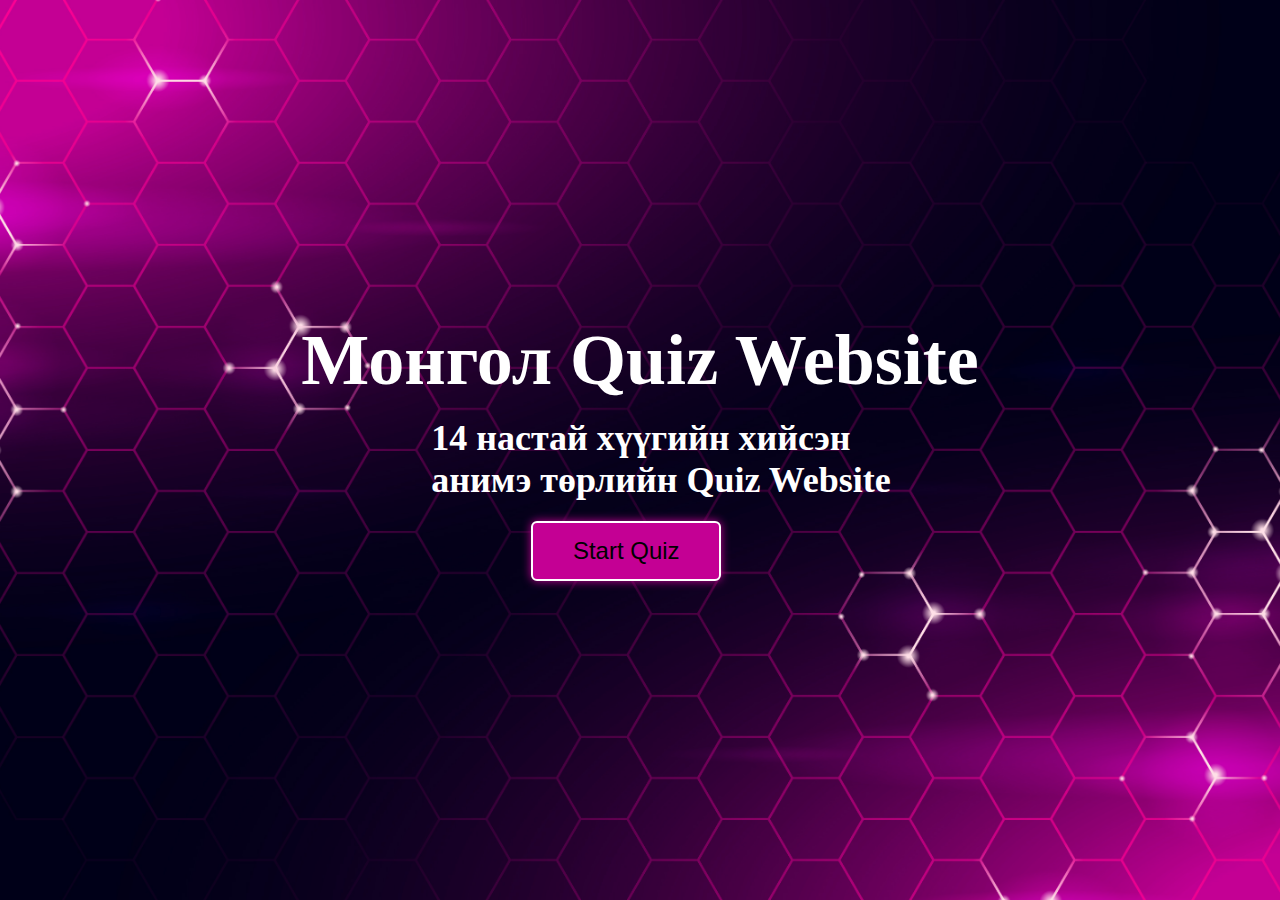
<file: index.html>
<!DOCTYPE html>
<html lang="en">
  <head>
    <meta charset="UTF-8" />
    <meta name="viewport" content="width=device-width, initial-scale=1.0" />
    <title>Anime Quiz</title>
    <link rel="stylesheet" href="./style.css" />
  </head>
  <body>
    <div id="body" class="body">
 
      <div class="Quiz">
        <div class="mongolquiz">Монгол Quiz Website</div>
        <div class="taniltsuulga">
          14 настай хүүгийн хийсэн <br />
          анимэ төрлийн Quiz Website
        </div>
        <div class="start">
          <button class="start-btn">Start Quiz</button>
        </div>
      </div>
     
      <div class="dialog">
        <div class="dialog-overlay">/</div>
        <div class="popup-info">
        <h2>Quiz Guide</h2>
        <div class="guide">
          <span>1. Нийт 5 үeтэй.</span>
          <span>2. Дандаа анимэ асуулт асууна.</span>
          <span>3. За тэгээд амжилт хүсьe</span>
        </div>
        <div class="btn-group">
          <button class="info-btn exit-btn">Exit Quiz</button>
          <a href="/quiz.html" class="info-btn continue-btn">Continue</a>
        </div>
      </div>
     
      </div>
    </div>
    </div>
       <script src="./script.js"></script>
  </body>
</html>
</file>
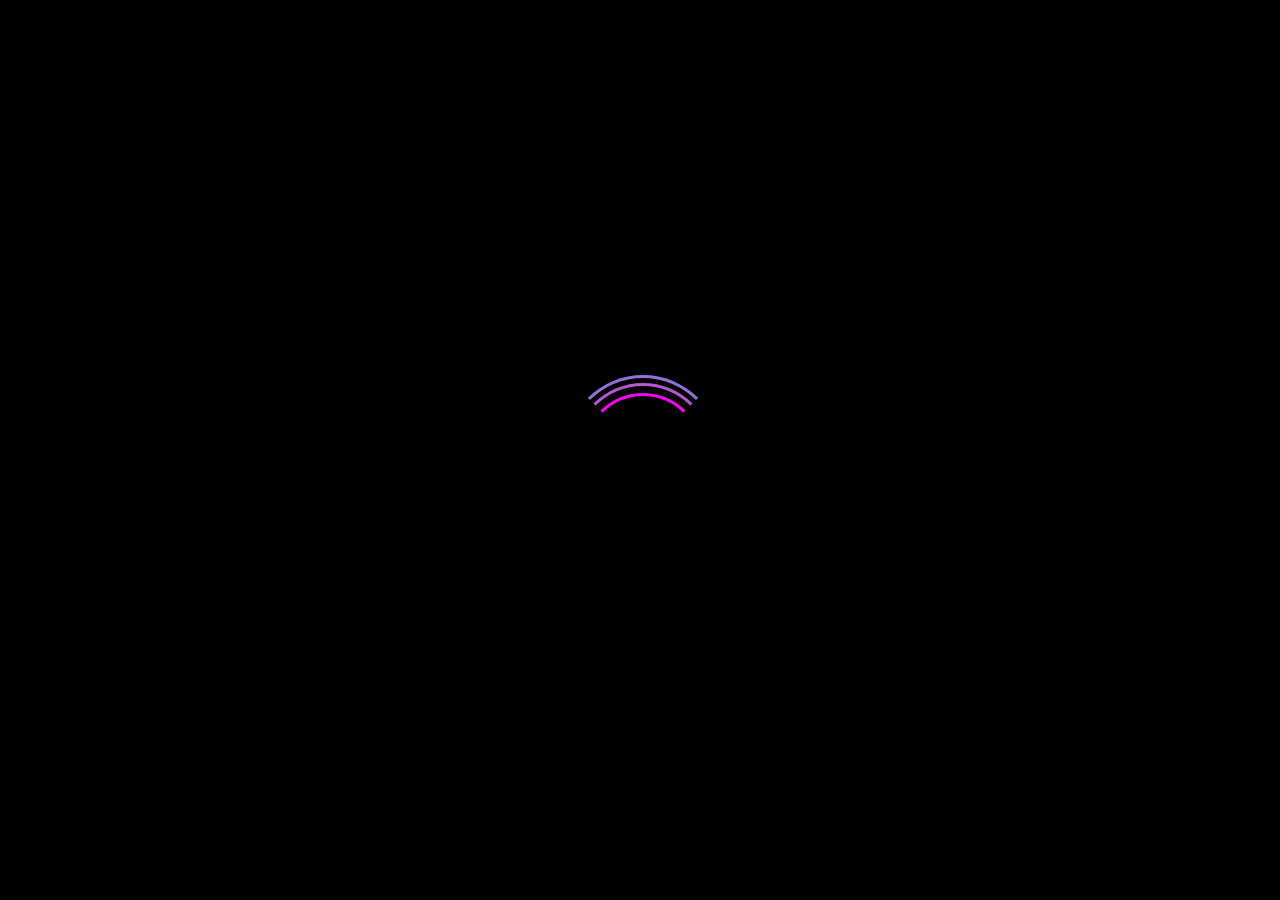
<file: quiz.html>
<!DOCTYPE html>
<html lang="en">
  <head>
    <meta charset="UTF-8" />
    <meta name="viewport" content="width=device-width, initial-scale=1.0" />
    <title>Anime Quiz</title>
    <style>
      #preloader {
        background-color: #000;
        position: fixed;
        top: 0;
        left: 0;
        width: 100%;
        height: 100%;
        transition: 0.5s all;
      }
      #preloader.hidden {
        opacity: 0;
        visibility: hidden;
      }
 
      #loader {
        display: block;
        position: relative;
        left: 50%;
        top: 50%;
        width: 150px;
        height: 150px;
        margin: -75px 0 0 -75px;
        border-radius: 50%;
        border: 3px solid transparent;
        border-top-color: #9370db;
        -webkit-animation: spin 2s linear infinite;
        animation: spin 2s linear infinite;
      }
      #loader:before {
        content: "";
        position: absolute;
        top: 5px;
        left: 5px;
        right: 5px;
        bottom: 5px;
        border-radius: 50%;
        border: 3px solid transparent;
        border-top-color: #ba55d3;
        -webkit-animation: spin 3s linear infinite;
        animation: spin 3s linear infinite;
      }
      #loader:after {
        content: "";
        position: absolute;
        top: 15px;
        left: 15px;
        right: 15px;
        bottom: 15px;
        border-radius: 50%;
        border: 3px solid transparent;
        border-top-color: #ff00ff;
        -webkit-animation: spin 1.5s linear infinite;
        animation: spin 1.5s linear infinite;
      }
      @-webkit-keyframes spin {
        0% {
          -webkit-transform: rotate(0deg);
          -ms-transform: rotate(0deg);
          transform: rotate(0deg);
        }
        100% {
          -webkit-transform: rotate(360deg);
          -ms-transform: rotate(360deg);
          transform: rotate(360deg);
        }
      }
      @keyframes spin {
        0% {
          -webkit-transform: rotate(0deg);
          -ms-transform: rotate(0deg);
          transform: rotate(0deg);
        }
        100% {
          -webkit-transform: rotate(360deg);
          -ms-transform: rotate(360deg);
          transform: rotate(360deg);
        }
      }
      body {
        margin: 0;
      }
      .body {
        background-color: #09001d;
        display: flex;
        justify-content: center;
        align-items: center;
        height: 100vh;
        box-shadow: 2px 3px#c40094;
      }
      .container {
        width: 500px;
        border: 2px solid #c40094;
        display: flex;
        justify-content: center;
        align-items: center;
        border-radius: 6px;
        padding: 20px 30px;
        /* opacity: 0; */
      }
      .quiz-header {
        margin-bottom: 30px;
      }
      .quiz-header .question-text {
        border-bottom: 2px solid #c40094;
      }
      .quiz-card h1 {
        color: #fff;
        display: flex;
        justify-content: center;
        align-items: center;
        background: linear-gradient(45deg, transparent, #c40094, transparent);
      }
      .header-score {
        background: #c40094;
        border-radius: 3px;
        padding: 7px;
        font-size: 20px;
        font-weight: 500;
        color: #fff;
        margin-left: 350px;
      }
      .option-list {
        margin-bottom: 10px;
      }
      .option-list .option.disabled {
        pointer-events: none;
      }
       .option {
        color: #fff;
        font-weight: 400;
        font-size: 24px;
            padding: 12px;
        background: transparent;
        border: 2px solid rgba(255, 255, 255, 0.2);
        border-radius: 3px;
        font-size: 17px;
        margin: 15px 0;
        cursor: pointer;
      }
      .option.correct {
        background-color: #09001d;
      border-color:#00a63d;
      color: #00a63d;
      }
        .option.incorrect {
          background-color: #09001d;
          border-color: #a60045;
          color: #a60045;
        }
 
      .question-text {
        color: #fff;
        font-weight: 700;
        font-size: 28px;
        padding-bottom: 20px;
      }
      .quiz-footer {
        display: flex;
        justify-content: space-between;
        border-top: 2px solid #c40094;
        padding-top: 20px;
      }
      .question-total {
        font-size: 24px;
        font-weight: 500;
        color: #fff;
        margin-top: 20px;
      }
      .next-btn {
        width: 100px;
        height: 45px;
        background-color: rgba(255, 255, 255, 0.1);
        border: 2px solid rgba(255, 255, 255, 0.1);
        border-radius: 6px;
        font-size: 16px;
        color: rgba(255, 255, 255, 0.3);
        font-weight: 500;
        transition: 0.5s;
        margin-top: 15px;
        pointer-events: none;
      }
      .next-btn.active {
        pointer-events: auto;
          background: #c40094;
        border-color: #c40094;
        color: #fff;
      }
         .next-btn.active:hover {
        background: #c40094;
        border-color: #c40094;
      }
      .footer {
        display: flex;
        justify-content: space-between;
      }
      .footer span {
        width: 100px;
        height: 45px;
        border-radius: 6px;
        font-size: 16px;
        color: #fff;
        font-weight: 500;
        transition: 0.5s;
        margin-top: 15px;
      }
      .result-box {
        color: #fff;
        position: absolute;
        left: 50%;
        top: 50%;
        transform: translate(-50%, -50%)scale(.9);
        width: 500px;
        border: 2px solid #c40094;
        border-radius: 6px;
        padding: 20px;
        display: flex;
        flex-direction: column;
        align-items: center;
        opacity: 0;
        pointer-events: none;
      }
      .result-box.active {
        opacity: 1;
        transition: 0.3s all;
         transform: translate(-50%, -50%)scale(1);
      }
      .result-box h2 {
        font-size: 52px;
      }
      .percentage-container{
        width: 300px;
        display: flex;
        flex-direction: column;
        align-items: center;
        margin: 20px 0 40px;
      }
      .circular-progress {
        position: relative;
        width: 250px;
        height: 250px;
        border-radius: 50%;
        background: conic-gradient(#c40094 3.6deg, rgba(255, 255, 255, .1)0deg);
        display: flex;
        justify-content: center;
        align-items: center;
      }
      .circular-progress:before {
        content: "";
        position: absolute;
        width: 210px;
        height: 210px;
        background-color: #09001d;
        border-radius: 50%;
      }
      .progress-value {
        position: relative;
        font-size: 48px;
        font-family: 600;
      }
      .score-text {
        font-size: 26px;
        font-weight: 600;
        margin-top: 20px;
      }
       .buttons {
        display: flex;
        pointer-events: auto;
       }
      .laitaiatag {
          width: 130px;
         height: 47px;
      border-radius: 6px;
         background-color: #c40094;
      }
    .tryAgainBtn {
       width: 130px;
         height: 47px;
         background-color: transparent;
         border: 2px solid #c40094;
         color: #c40094;
         outline: none;
         border-radius: 6px;
         font-size: 16px;
         font-weight: 600;
         margin: 0 20px;
         cursor: pointer;
         transition: 0.3s all;
         pointer-events: auto;

    }
    .goHomeBtn {
       width: 130px;
         height: 47px;
        text-decoration: none;
        color: #fff;
        display: flex;
         justify-content: center;
         align-items: center;
    }
    .tryAgainBtn:hover {
         background-color: #c40094;
         color: #fff;
    }
    </style>
  </head>
  <body>
    <div id="preloader">
      <div id="loader"></div>
    </div>
    <div class="body">
      <div class="container">
        <div class="quiz-card">
          <h1>Монгол Anime Quiz</h1>
          <div class="quiz-header">
            <span class="header-score">Оноо: 0 / 5</span>
            <h2 class="question-text">
             
            </h2>
            <div class="option-list">
         
            </div>
            <div class="footer">
              <span class="Questions">1 of 5 Questions</span>
              <button class="next-btn">Next</button>
            </div>
          </div>
        </div>
      </div>
      <div class="result-box">
        <h2>Quiz Result!</h2>
        <div class="percentage-container">
          <div class="circular-progress">
            <span class="progress-value">0%</span>
          </div>
          <div class="span score-text">Your result 0 out of 5</div>
        </div>
        <div class="buttons">
           <button class="tryAgainBtn">Try Again</button>
        <div class="laitaiatag">
          <a href="./index.html" class="goHomeBtn">Go Home</a>
        </div>
        </div>
      </div>
    </div>
    <script src="./script.js"></script>
  </body>
</html>
</file>
<file: style.css>
body {
    margin: 0;
}
.body {
    width: 100%;
 background: url(background.jpg);
 background-size: cover;
 background-position: center;
height: 100vh;
 display: flex;
 justify-content: center;
 align-items: center;
}
 
.dialog.shown {
 opacity: 1;
 visibility: visible;
}
 
.dialog {
 position: fixed;
 left: 0;
 top: 0;
 width: 100%;
 height: 100%;
 opacity: 0;
 visibility: hidden;
}
 
.dialog-overlay {
 position: absolute;
 left: 0;
 top: 0;
 width: 100%;
 height: 100%;
 background-color: rgba(0, 0, 0, 0.5);
}
.container {
 display: flex;
 height: 100vh;
}
.Quiz {
 position: relative;
}
.mongolquiz {
 font-size: 72px;
 font-weight: 700;
 color: #fff;
 margin-bottom: 15px;
}
.taniltsuulga {
 font-size: 36px;
 font-weight: 600;
 color: #fff;
 margin-left: 130px;
 margin-bottom: 20px;
}
.start-btn {
 margin-left: 230px;
 width: 190px;
 height: 60px;
 font-size: 24px;
 background-color: #c40094;
 border: 2px solid #fff;
 border-radius: 6px;
 box-shadow: 0 0 10px #c40094;
 transition: 0.5s;
 cursor: pointer;
}
.start-btn:hover {
 background-color: #333;
}
.popup-info {
 position: absolute;
 background-color: #fff;
 left: 50%;
 top: 50%;
 transform: translate(-50%, -50%);
 color: #fff;
 width: 500px;
 border-radius: 6px;
 padding: 10px 25px;
}
 
.popup-info.active {
 opacity: 1;
 visibility: visible;
 pointer-events: auto;
}
.popup-info h2 {
 font-size: 50px;
 color: #c40094;
 margin: 0;
}
.guide span {
 display: flex;
 flex-direction: column;
 font-size: 20px;
 font-weight: 500;
 margin: 15px 0;
 color: #333;
}
.btn-group {
 display: flex;
 justify-content: space-between;
 border-top: 1px solid #999;
 margin-top: 10px;
 padding: 15px 0 7px;
}
.info-btn {
 display: flex;
 justify-content: center;
 align-items: center;
 width: 130px;
 height: 45px;
 background-color: #c40094;
 border: 2px solid #c40094;
 outline: none;
 border-radius: 6px;
 text-decoration: none;
 font-size: 16px;
 color: #fff;
 font-weight: 600;
 box-shadow: 0 0 10px rgba(0, 0, 0, 0.1);
 cursor: pointer;
 transition: 0.6s;
}
.exit-btn {
 background-color: transparent;
 color: #c40094;
}
.exit-btn:hover {
 background-color: #c40094;
 color: #fff;
}
.continue-btn {
 background-color: transparent;
 color: #c40094;
}
.continue-btn:hover {
 background-color: #c40094;
 color: #fff;
}
.quiz-section{
 width: 100%;
 background: seagreen;
}
</file>
